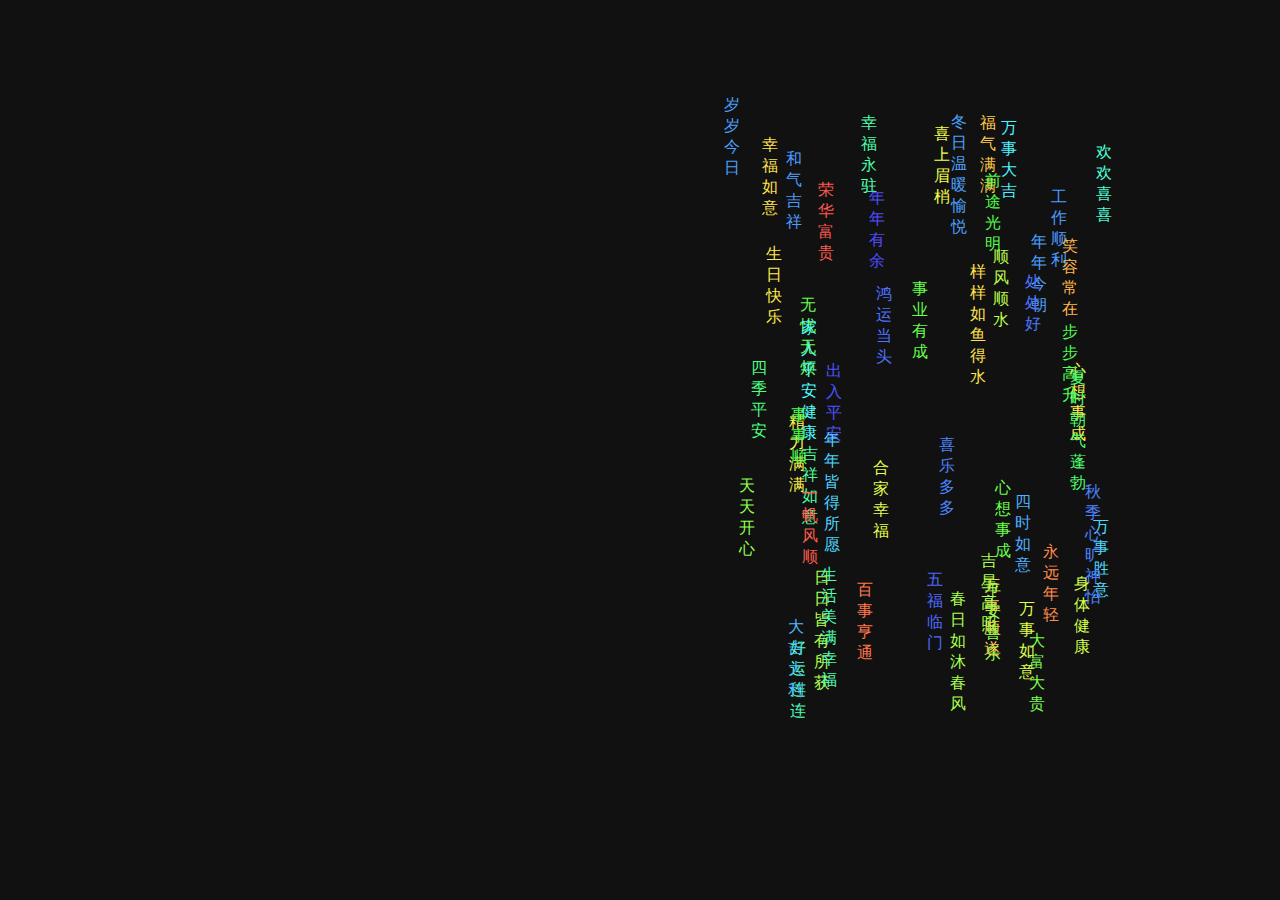
<file: birthday/ciyun.html>
<!DOCTYPE html>
<html>

<head>
  <meta http-equiv="content-type" content="text/html; charset=utf-8">
  <meta name="viewport" content="width=device-width,initial-scale=1,maximum-scale=1,user-scalable=no">
  <meta http-equiv="refresh" content="17;url=qiqiu.html">

  <title>闵然,生日快乐</title>
  <link rel="stylesheet" href="zhufuyu.css">
</head>

<body>
<div class="container"></div>
<script src="zhufuci.js"></script>
  <audio id="music" src="生日快乐4.mp3" preload="auto" autoPlay="autoplay"></audio>
<script src="music.js"></script>
</body>

</html>
</file>
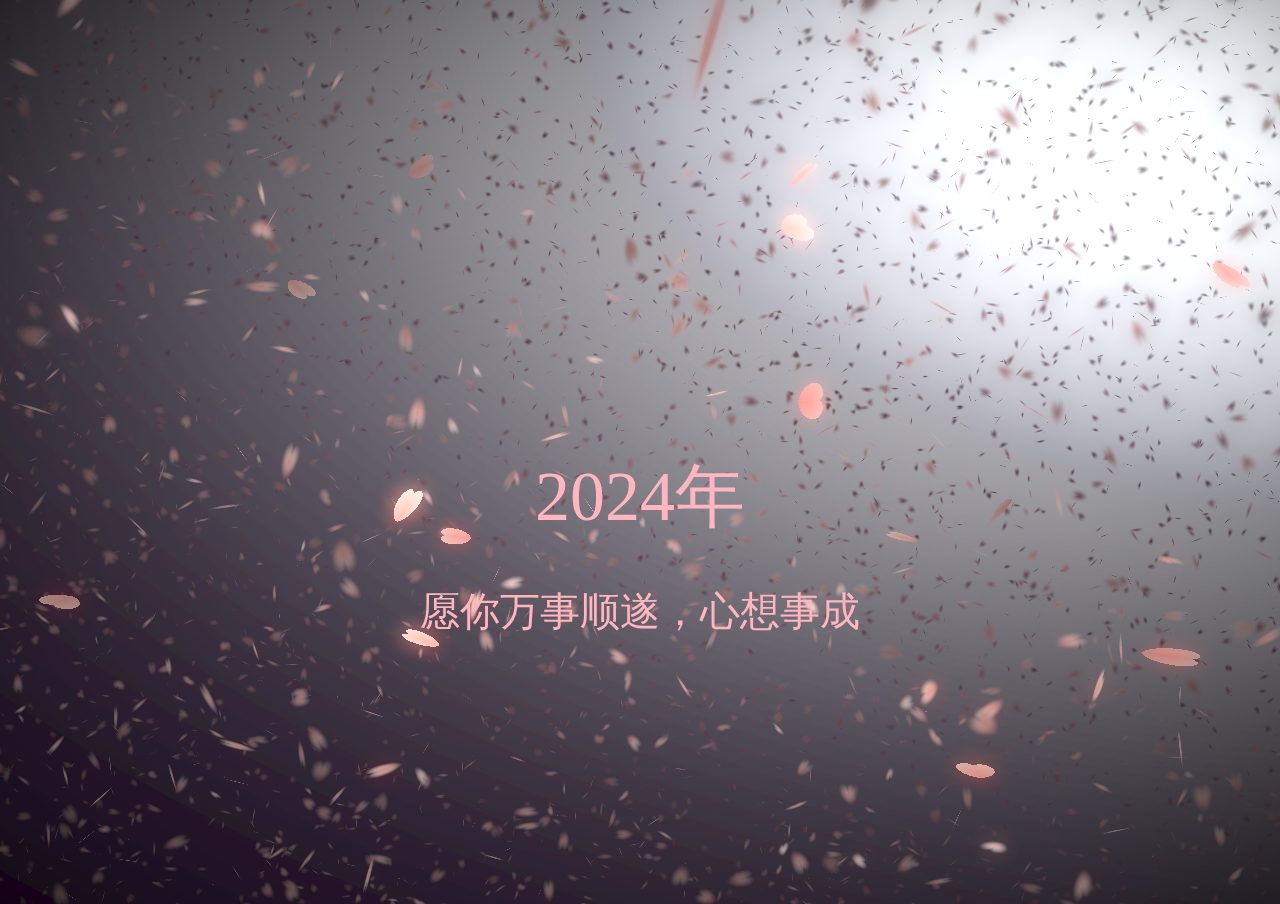
<file: birthday/flower.html>
<!DOCTYPE html>
<html lang="en">
<head>
  <meta charset="UTF-8">
  <meta http-equiv="X-UA-Compatible" content="IE=edge">
  <meta name="viewport" content="width=device-width, initial-scale=1.0">
  <meta http-equiv="refresh" content="12.5;url=ciyun.html">
  <title>生日快乐</title>
</head>
<style>
  /*Sakura animation using WebGL. No images are used. The framerate might be slow or the demo might not play at all in some older systems so you can watch this video: http://www.screenr.com/BFZ8. Let me make it clear that I did not make this and just thought is was very cool and wanted to share it.
*/

  body {
    padding:0;
    margin:0;
    overflow:hidden;
    height: 600px;
  }
  canvas {
    padding:0;
    margin:0;
  }

  .btnbg > div{
    color: #fff;
    left: 50%;
    transform: translateX(-50%);
    top: 50%;
    position: absolute;
    text-align: center;
  }
  span{
    font-size: 70px;
  }
  p{
    font-size: 40px;
  }
</style>
<body>
<canvas id="sakura"></canvas>
<div class="btnbg">
  <div >
    <span style="color:lightpink">2024年</span>
    <p style="color:lightpink">愿你万事顺遂，心想事成</p>
  </div>
  <!-- <button type="button" onclick="toggleAnimation(this)">Stop</button> -->
</div>

<!-- sakura shader -->
<script id="sakura_point_vsh" type="x-shader/x_vertex">
  uniform mat4 uProjection;
  uniform mat4 uModelview;
  uniform vec3 uResolution;
  uniform vec3 uOffset;
  uniform vec3 uDOF;  //x:focus distance, y:focus radius, z:max radius
  uniform vec3 uFade; //x:start distance, y:half distance, z:near fade start

  attribute vec3 aPosition;
  attribute vec3 aEuler;
  attribute vec2 aMisc; //x:size, y:fade

  varying vec3 pposition;
  varying float psize;
  varying float palpha;
  varying float pdist;

  //varying mat3 rotMat;
  varying vec3 normX;
  varying vec3 normY;
  varying vec3 normZ;
  varying vec3 normal;

  varying float diffuse;
  varying float specular;
  varying float rstop;
  varying float distancefade;

  void main(void) {
      // Projection is based on vertical angle
      vec4 pos = uModelview * vec4(aPosition + uOffset, 1.0);
      gl_Position = uProjection * pos;
      gl_PointSize = aMisc.x * uProjection[1][1] / -pos.z * uResolution.y * 0.5;

      pposition = pos.xyz;
      psize = aMisc.x;
      pdist = length(pos.xyz);
      palpha = smoothstep(0.0, 1.0, (pdist - 0.1) / uFade.z);

      vec3 elrsn = sin(aEuler);
      vec3 elrcs = cos(aEuler);
      mat3 rotx = mat3(
          1.0, 0.0, 0.0,
          0.0, elrcs.x, elrsn.x,
          0.0, -elrsn.x, elrcs.x
      );
      mat3 roty = mat3(
          elrcs.y, 0.0, -elrsn.y,
          0.0, 1.0, 0.0,
          elrsn.y, 0.0, elrcs.y
      );
      mat3 rotz = mat3(
          elrcs.z, elrsn.z, 0.0,
          -elrsn.z, elrcs.z, 0.0,
          0.0, 0.0, 1.0
      );
      mat3 rotmat = rotx * roty * rotz;
      normal = rotmat[2];

      mat3 trrotm = mat3(
          rotmat[0][0], rotmat[1][0], rotmat[2][0],
          rotmat[0][1], rotmat[1][1], rotmat[2][1],
          rotmat[0][2], rotmat[1][2], rotmat[2][2]
      );
      normX = trrotm[0];
      normY = trrotm[1];
      normZ = trrotm[2];

      const vec3 lit = vec3(0.6917144638660746, 0.6917144638660746, -0.20751433915982237);

      float tmpdfs = dot(lit, normal);
      if(tmpdfs < 0.0) {
          normal = -normal;
          tmpdfs = dot(lit, normal);
      }
      diffuse = 0.4 + tmpdfs;

      vec3 eyev = normalize(-pos.xyz);
      if(dot(eyev, normal) > 0.0) {
          vec3 hv = normalize(eyev + lit);
          specular = pow(max(dot(hv, normal), 0.0), 20.0);
      }
      else {
          specular = 0.0;
      }

      rstop = clamp((abs(pdist - uDOF.x) - uDOF.y) / uDOF.z, 0.0, 1.0);
      rstop = pow(rstop, 0.5);
      //-0.69315 = ln(0.5)
      distancefade = min(1.0, exp((uFade.x - pdist) * 0.69315 / uFade.y));
  }
</script>
<script id="sakura_point_fsh" type="x-shader/x_fragment">
  #ifdef GL_ES
  //precision mediump float;
  precision highp float;
  #endif

  uniform vec3 uDOF;  //x:focus distance, y:focus radius, z:max radius
  uniform vec3 uFade; //x:start distance, y:half distance, z:near fade start

  const vec3 fadeCol = vec3(0.08, 0.03, 0.06);

  varying vec3 pposition;
  varying float psize;
  varying float palpha;
  varying float pdist;

  //varying mat3 rotMat;
  varying vec3 normX;
  varying vec3 normY;
  varying vec3 normZ;
  varying vec3 normal;

  varying float diffuse;
  varying float specular;
  varying float rstop;
  varying float distancefade;

  float ellipse(vec2 p, vec2 o, vec2 r) {
      vec2 lp = (p - o) / r;
      return length(lp) - 1.0;
  }

  void main(void) {
      vec3 p = vec3(gl_PointCoord - vec2(0.5, 0.5), 0.0) * 2.0;
      vec3 d = vec3(0.0, 0.0, -1.0);
      float nd = normZ.z; //dot(-normZ, d);
      if(abs(nd) < 0.0001) discard;

      float np = dot(normZ, p);
      vec3 tp = p + d * np / nd;
      vec2 coord = vec2(dot(normX, tp), dot(normY, tp));

      //angle = 15 degree
      const float flwrsn = 0.258819045102521;
      const float flwrcs = 0.965925826289068;
      mat2 flwrm = mat2(flwrcs, -flwrsn, flwrsn, flwrcs);
      vec2 flwrp = vec2(abs(coord.x), coord.y) * flwrm;

      float r;
      if(flwrp.x < 0.0) {
          r = ellipse(flwrp, vec2(0.065, 0.024) * 0.5, vec2(0.36, 0.96) * 0.5);
      }
      else {
          r = ellipse(flwrp, vec2(0.065, 0.024) * 0.5, vec2(0.58, 0.96) * 0.5);
      }

      if(r > rstop) discard;

      vec3 col = mix(vec3(1.0, 0.8, 0.75), vec3(1.0, 0.9, 0.87), r);
      float grady = mix(0.0, 1.0, pow(coord.y * 0.5 + 0.5, 0.35));
      col *= vec3(1.0, grady, grady);
      col *= mix(0.8, 1.0, pow(abs(coord.x), 0.3));
      col = col * diffuse + specular;

      col = mix(fadeCol, col, distancefade);

      float alpha = (rstop > 0.001)? (0.5 - r / (rstop * 2.0)) : 1.0;
      alpha = smoothstep(0.0, 1.0, alpha) * palpha;

      gl_FragColor = vec4(col * 0.5, alpha);
  }
</script>
<!-- effects -->
<script id="fx_common_vsh" type="x-shader/x_vertex">
  uniform vec3 uResolution;
  attribute vec2 aPosition;

  varying vec2 texCoord;
  varying vec2 screenCoord;

  void main(void) {
      gl_Position = vec4(aPosition, 0.0, 1.0);
      texCoord = aPosition.xy * 0.5 + vec2(0.5, 0.5);
      screenCoord = aPosition.xy * vec2(uResolution.z, 1.0);
  }
</script>
<script id="bg_fsh" type="x-shader/x_fragment">
  #ifdef GL_ES
  //precision mediump float;
  precision highp float;
  #endif

  uniform vec2 uTimes;

  varying vec2 texCoord;
  varying vec2 screenCoord;

  void main(void) {
      vec3 col;
      float c;
      vec2 tmpv = texCoord * vec2(0.8, 1.0) - vec2(0.95, 1.0);
      c = exp(-pow(length(tmpv) * 1.8, 2.0));
      col = mix(vec3(0.02, 0.0, 0.03), vec3(0.96, 0.98, 1.0) * 1.5, c);
      gl_FragColor = vec4(col * 0.5, 1.0);
  }
</script>
<script id="fx_brightbuf_fsh" type="x-shader/x_fragment">
  #ifdef GL_ES
  //precision mediump float;
  precision highp float;
  #endif
  uniform sampler2D uSrc;
  uniform vec2 uDelta;

  varying vec2 texCoord;
  varying vec2 screenCoord;

  void main(void) {
      vec4 col = texture2D(uSrc, texCoord);
      gl_FragColor = vec4(col.rgb * 2.0 - vec3(0.5), 1.0);
  }
</script>
<script id="fx_dirblur_r4_fsh" type="x-shader/x_fragment">
  #ifdef GL_ES
  //precision mediump float;
  precision highp float;
  #endif
  uniform sampler2D uSrc;
  uniform vec2 uDelta;
  uniform vec4 uBlurDir; //dir(x, y), stride(z, w)

  varying vec2 texCoord;
  varying vec2 screenCoord;

  void main(void) {
      vec4 col = texture2D(uSrc, texCoord);
      col = col + texture2D(uSrc, texCoord + uBlurDir.xy * uDelta);
      col = col + texture2D(uSrc, texCoord - uBlurDir.xy * uDelta);
      col = col + texture2D(uSrc, texCoord + (uBlurDir.xy + uBlurDir.zw) * uDelta);
      col = col + texture2D(uSrc, texCoord - (uBlurDir.xy + uBlurDir.zw) * uDelta);
      gl_FragColor = col / 5.0;
  }
</script>
<!-- effect fragment shader template -->
<script id="fx_common_fsh" type="x-shader/x_fragment">
  #ifdef GL_ES
  //precision mediump float;
  precision highp float;
  #endif
  uniform sampler2D uSrc;
  uniform vec2 uDelta;

  varying vec2 texCoord;
  varying vec2 screenCoord;

  void main(void) {
      gl_FragColor = texture2D(uSrc, texCoord);
  }
</script>
<!-- post processing -->
<script id="pp_final_vsh" type="x-shader/x_vertex">
  uniform vec3 uResolution;
  attribute vec2 aPosition;
  varying vec2 texCoord;
  varying vec2 screenCoord;
  void main(void) {
      gl_Position = vec4(aPosition, 0.0, 1.0);
      texCoord = aPosition.xy * 0.5 + vec2(0.5, 0.5);
      screenCoord = aPosition.xy * vec2(uResolution.z, 1.0);
  }
</script>
<script id="pp_final_fsh" type="x-shader/x_fragment">
  #ifdef GL_ES
  //precision mediump float;
  precision highp float;
  #endif
  uniform sampler2D uSrc;
  uniform sampler2D uBloom;
  uniform vec2 uDelta;
  varying vec2 texCoord;
  varying vec2 screenCoord;
  void main(void) {
      vec4 srccol = texture2D(uSrc, texCoord) * 2.0;
      vec4 bloomcol = texture2D(uBloom, texCoord);
      vec4 col;
      col = srccol + bloomcol * (vec4(1.0) + srccol);
      col *= smoothstep(1.0, 0.0, pow(length((texCoord - vec2(0.5)) * 2.0), 1.2) * 0.5);
      col = pow(col, vec4(0.45454545454545)); //(1.0 / 2.2)

      gl_FragColor = vec4(col.rgb, 1.0);
      gl_FragColor.a = 1.0;
  }
</script>
  <audio id="music" src="生日快乐3.mp3" preload="auto" autoPlay="autoplay"></audio>
<script src="music.js"></script>
</body>
</html>
<script>
  // Utilities
  var Vector3 = {};
  var Matrix44 = {};
  Vector3.create = function(x, y, z) {
    return {'x':x, 'y':y, 'z':z};
  };
  Vector3.dot = function (v0, v1) {
    return v0.x * v1.x + v0.y * v1.y + v0.z * v1.z;
  };
  Vector3.cross = function (v, v0, v1) {
    v.x = v0.y * v1.z - v0.z * v1.y;
    v.y = v0.z * v1.x - v0.x * v1.z;
    v.z = v0.x * v1.y - v0.y * v1.x;
  };
  Vector3.normalize = function (v) {
    var l = v.x * v.x + v.y * v.y + v.z * v.z;
    if(l > 0.00001) {
      l = 1.0 / Math.sqrt(l);
      v.x *= l;
      v.y *= l;
      v.z *= l;
    }
  };
  Vector3.arrayForm = function(v) {
    if(v.array) {
      v.array[0] = v.x;
      v.array[1] = v.y;
      v.array[2] = v.z;
    }
    else {
      v.array = new Float32Array([v.x, v.y, v.z]);
    }
    return v.array;
  };
  Matrix44.createIdentity = function () {
    return new Float32Array([1.0, 0.0, 0.0, 0.0, 0.0, 1.0, 0.0, 0.0, 0.0, 0.0, 1.0, 0.0, 0.0, 0.0, 0.0, 1.0]);
  };
  Matrix44.loadProjection = function (m, aspect, vdeg, near, far) {
    var h = near * Math.tan(vdeg * Math.PI / 180.0 * 0.5) * 2.0;
    var w = h * aspect;

    m[0] = 2.0 * near / w;
    m[1] = 0.0;
    m[2] = 0.0;
    m[3] = 0.0;

    m[4] = 0.0;
    m[5] = 2.0 * near / h;
    m[6] = 0.0;
    m[7] = 0.0;

    m[8] = 0.0;
    m[9] = 0.0;
    m[10] = -(far + near) / (far - near);
    m[11] = -1.0;

    m[12] = 0.0;
    m[13] = 0.0;
    m[14] = -2.0 * far * near / (far - near);
    m[15] = 0.0;
  };
  Matrix44.loadLookAt = function (m, vpos, vlook, vup) {
    var frontv = Vector3.create(vpos.x - vlook.x, vpos.y - vlook.y, vpos.z - vlook.z);
    Vector3.normalize(frontv);
    var sidev = Vector3.create(1.0, 0.0, 0.0);
    Vector3.cross(sidev, vup, frontv);
    Vector3.normalize(sidev);
    var topv = Vector3.create(1.0, 0.0, 0.0);
    Vector3.cross(topv, frontv, sidev);
    Vector3.normalize(topv);

    m[0] = sidev.x;
    m[1] = topv.x;
    m[2] = frontv.x;
    m[3] = 0.0;

    m[4] = sidev.y;
    m[5] = topv.y;
    m[6] = frontv.y;
    m[7] = 0.0;

    m[8] = sidev.z;
    m[9] = topv.z;
    m[10] = frontv.z;
    m[11] = 0.0;

    m[12] = -(vpos.x * m[0] + vpos.y * m[4] + vpos.z * m[8]);
    m[13] = -(vpos.x * m[1] + vpos.y * m[5] + vpos.z * m[9]);
    m[14] = -(vpos.x * m[2] + vpos.y * m[6] + vpos.z * m[10]);
    m[15] = 1.0;
  };

  //
  var timeInfo = {
    'start':0, 'prev':0, // Date
    'delta':0, 'elapsed':0 // Number(sec)
  };

  //
  var gl;
  var renderSpec = {
    'width':0,
    'height':0,
    'aspect':1,
    'array':new Float32Array(3),
    'halfWidth':0,
    'halfHeight':0,
    'halfArray':new Float32Array(3)
    // and some render targets. see setViewport()
  };
  renderSpec.setSize = function(w, h) {
    renderSpec.width = w;
    renderSpec.height = h;
    renderSpec.aspect = renderSpec.width / renderSpec.height;
    renderSpec.array[0] = renderSpec.width;
    renderSpec.array[1] = renderSpec.height;
    renderSpec.array[2] = renderSpec.aspect;

    renderSpec.halfWidth = Math.floor(w / 2);
    renderSpec.halfHeight = Math.floor(h / 2);
    renderSpec.halfArray[0] = renderSpec.halfWidth;
    renderSpec.halfArray[1] = renderSpec.halfHeight;
    renderSpec.halfArray[2] = renderSpec.halfWidth / renderSpec.halfHeight;
  };

  function deleteRenderTarget(rt) {
    gl.deleteFramebuffer(rt.frameBuffer);
    gl.deleteRenderbuffer(rt.renderBuffer);
    gl.deleteTexture(rt.texture);
  }

  function createRenderTarget(w, h) {
    var ret = {
      'width':w,
      'height':h,
      'sizeArray':new Float32Array([w, h, w / h]),
      'dtxArray':new Float32Array([1.0 / w, 1.0 / h])
    };
    ret.frameBuffer = gl.createFramebuffer();
    ret.renderBuffer = gl.createRenderbuffer();
    ret.texture = gl.createTexture();

    gl.bindTexture(gl.TEXTURE_2D, ret.texture);
    gl.texImage2D(gl.TEXTURE_2D, 0, gl.RGBA, w, h, 0, gl.RGBA, gl.UNSIGNED_BYTE, null);
    gl.texParameteri(gl.TEXTURE_2D, gl.TEXTURE_WRAP_S, gl.CLAMP_TO_EDGE);
    gl.texParameteri(gl.TEXTURE_2D, gl.TEXTURE_WRAP_T, gl.CLAMP_TO_EDGE);
    gl.texParameteri(gl.TEXTURE_2D, gl.TEXTURE_MAG_FILTER, gl.LINEAR);
    gl.texParameteri(gl.TEXTURE_2D, gl.TEXTURE_MIN_FILTER, gl.LINEAR);

    gl.bindFramebuffer(gl.FRAMEBUFFER, ret.frameBuffer);
    gl.framebufferTexture2D(gl.FRAMEBUFFER, gl.COLOR_ATTACHMENT0, gl.TEXTURE_2D, ret.texture, 0);

    gl.bindRenderbuffer(gl.RENDERBUFFER, ret.renderBuffer);
    gl.renderbufferStorage(gl.RENDERBUFFER, gl.DEPTH_COMPONENT16, w, h);
    gl.framebufferRenderbuffer(gl.FRAMEBUFFER, gl.DEPTH_ATTACHMENT, gl.RENDERBUFFER, ret.renderBuffer);

    gl.bindTexture(gl.TEXTURE_2D, null);
    gl.bindRenderbuffer(gl.RENDERBUFFER, null);
    gl.bindFramebuffer(gl.FRAMEBUFFER, null);

    return ret;
  }

  function compileShader(shtype, shsrc) {
    var retsh = gl.createShader(shtype);

    gl.shaderSource(retsh, shsrc);
    gl.compileShader(retsh);

    if(!gl.getShaderParameter(retsh, gl.COMPILE_STATUS)) {
      var errlog = gl.getShaderInfoLog(retsh);
      gl.deleteShader(retsh);
      console.error(errlog);
      return null;
    }
    return retsh;
  }

  function createShader(vtxsrc, frgsrc, uniformlist, attrlist) {
    var vsh = compileShader(gl.VERTEX_SHADER, vtxsrc);
    var fsh = compileShader(gl.FRAGMENT_SHADER, frgsrc);

    if(vsh == null || fsh == null) {
      return null;
    }

    var prog = gl.createProgram();
    gl.attachShader(prog, vsh);
    gl.attachShader(prog, fsh);

    gl.deleteShader(vsh);
    gl.deleteShader(fsh);

    gl.linkProgram(prog);
    if (!gl.getProgramParameter(prog, gl.LINK_STATUS)) {
      var errlog = gl.getProgramInfoLog(prog);
      console.error(errlog);
      return null;
    }

    if(uniformlist) {
      prog.uniforms = {};
      for(var i = 0; i < uniformlist.length; i++) {
        prog.uniforms[uniformlist[i]] = gl.getUniformLocation(prog, uniformlist[i]);
      }
    }

    if(attrlist) {
      prog.attributes = {};
      for(var i = 0; i < attrlist.length; i++) {
        var attr = attrlist[i];
        prog.attributes[attr] = gl.getAttribLocation(prog, attr);
      }
    }

    return prog;
  }

  function useShader(prog) {
    gl.useProgram(prog);
    for(var attr in prog.attributes) {
      gl.enableVertexAttribArray(prog.attributes[attr]);;
    }
  }

  function unuseShader(prog) {
    for(var attr in prog.attributes) {
      gl.disableVertexAttribArray(prog.attributes[attr]);;
    }
    gl.useProgram(null);
  }

  /////
  var projection = {
    'angle':60,
    'nearfar':new Float32Array([0.1, 100.0]),
    'matrix':Matrix44.createIdentity()
  };
  var camera = {
    'position':Vector3.create(0, 0, 100),
    'lookat':Vector3.create(0, 0, 0),
    'up':Vector3.create(0, 1, 0),
    'dof':Vector3.create(10.0, 4.0, 8.0),
    'matrix':Matrix44.createIdentity()
  };

  var pointFlower = {};
  var meshFlower = {};
  var sceneStandBy = false;

  var BlossomParticle = function () {
    this.velocity = new Array(3);
    this.rotation = new Array(3);
    this.position = new Array(3);
    this.euler = new Array(3);
    this.size = 1.0;
    this.alpha = 1.0;
    this.zkey = 0.0;
  };

  BlossomParticle.prototype.setVelocity = function (vx, vy, vz) {
    this.velocity[0] = vx;
    this.velocity[1] = vy;
    this.velocity[2] = vz;
  };

  BlossomParticle.prototype.setRotation = function (rx, ry, rz) {
    this.rotation[0] = rx;
    this.rotation[1] = ry;
    this.rotation[2] = rz;
  };

  BlossomParticle.prototype.setPosition = function (nx, ny, nz) {
    this.position[0] = nx;
    this.position[1] = ny;
    this.position[2] = nz;
  };

  BlossomParticle.prototype.setEulerAngles = function (rx, ry, rz) {
    this.euler[0] = rx;
    this.euler[1] = ry;
    this.euler[2] = rz;
  };

  BlossomParticle.prototype.setSize = function (s) {
    this.size = s;
  };

  BlossomParticle.prototype.update = function (dt, et) {
    this.position[0] += this.velocity[0] * dt;
    this.position[1] += this.velocity[1] * dt;
    this.position[2] += this.velocity[2] * dt;

    this.euler[0] += this.rotation[0] * dt;
    this.euler[1] += this.rotation[1] * dt;
    this.euler[2] += this.rotation[2] * dt;
  };

  function createPointFlowers() {
    // get point sizes
    var prm = gl.getParameter(gl.ALIASED_POINT_SIZE_RANGE);
    renderSpec.pointSize = {'min':prm[0], 'max':prm[1]};

    var vtxsrc = document.getElementById("sakura_point_vsh").textContent;
    var frgsrc = document.getElementById("sakura_point_fsh").textContent;

    pointFlower.program = createShader(
            vtxsrc, frgsrc,
            ['uProjection', 'uModelview', 'uResolution', 'uOffset', 'uDOF', 'uFade'],
            ['aPosition', 'aEuler', 'aMisc']
    );

    useShader(pointFlower.program);
    pointFlower.offset = new Float32Array([0.0, 0.0, 0.0]);
    pointFlower.fader = Vector3.create(0.0, 10.0, 0.0);

    // paramerters: velocity[3], rotate[3]
    pointFlower.numFlowers = 1600;
    pointFlower.particles = new Array(pointFlower.numFlowers);
    // vertex attributes {position[3], euler_xyz[3], size[1]}
    pointFlower.dataArray = new Float32Array(pointFlower.numFlowers * (3 + 3 + 2));
    pointFlower.positionArrayOffset = 0;
    pointFlower.eulerArrayOffset = pointFlower.numFlowers * 3;
    pointFlower.miscArrayOffset = pointFlower.numFlowers * 6;

    pointFlower.buffer = gl.createBuffer();
    gl.bindBuffer(gl.ARRAY_BUFFER, pointFlower.buffer);
    gl.bufferData(gl.ARRAY_BUFFER, pointFlower.dataArray, gl.DYNAMIC_DRAW);
    gl.bindBuffer(gl.ARRAY_BUFFER, null);

    unuseShader(pointFlower.program);

    for(var i = 0; i < pointFlower.numFlowers; i++) {
      pointFlower.particles[i] = new BlossomParticle();
    }
  }

  function initPointFlowers() {
    //area
    pointFlower.area = Vector3.create(20.0, 20.0, 20.0);
    pointFlower.area.x = pointFlower.area.y * renderSpec.aspect;

    pointFlower.fader.x = 10.0; //env fade start
    pointFlower.fader.y = pointFlower.area.z; //env fade half
    pointFlower.fader.z = 0.1;  //near fade start

    //particles
    var PI2 = Math.PI * 2.0;
    var tmpv3 = Vector3.create(0, 0, 0);
    var tmpv = 0;
    var symmetryrand = function() {return (Math.random() * 2.0 - 1.0);};
    for(var i = 0; i < pointFlower.numFlowers; i++) {
      var tmpprtcl = pointFlower.particles[i];

      //velocity
      tmpv3.x = symmetryrand() * 0.3 + 0.8;
      tmpv3.y = symmetryrand() * 0.2 - 1.0;
      tmpv3.z = symmetryrand() * 0.3 + 0.5;
      Vector3.normalize(tmpv3);
      tmpv = 2.0 + Math.random() * 1.0;
      tmpprtcl.setVelocity(tmpv3.x * tmpv, tmpv3.y * tmpv, tmpv3.z * tmpv);

      //rotation
      tmpprtcl.setRotation(
              symmetryrand() * PI2 * 0.5,
              symmetryrand() * PI2 * 0.5,
              symmetryrand() * PI2 * 0.5
      );

      //position
      tmpprtcl.setPosition(
              symmetryrand() * pointFlower.area.x,
              symmetryrand() * pointFlower.area.y,
              symmetryrand() * pointFlower.area.z
      );

      //euler
      tmpprtcl.setEulerAngles(
              Math.random() * Math.PI * 2.0,
              Math.random() * Math.PI * 2.0,
              Math.random() * Math.PI * 2.0
      );

      //size
      tmpprtcl.setSize(0.9 + Math.random() * 0.1);
    }
  }

  function renderPointFlowers() {
    //update
    var PI2 = Math.PI * 2.0;
    var limit = [pointFlower.area.x, pointFlower.area.y, pointFlower.area.z];
    var repeatPos = function (prt, cmp, limit) {
      if(Math.abs(prt.position[cmp]) - prt.size * 0.5 > limit) {
        //out of area
        if(prt.position[cmp] > 0) {
          prt.position[cmp] -= limit * 2.0;
        }
        else {
          prt.position[cmp] += limit * 2.0;
        }
      }
    };
    var repeatEuler = function (prt, cmp) {
      prt.euler[cmp] = prt.euler[cmp] % PI2;
      if(prt.euler[cmp] < 0.0) {
        prt.euler[cmp] += PI2;
      }
    };

    for(var i = 0; i < pointFlower.numFlowers; i++) {
      var prtcl = pointFlower.particles[i];
      prtcl.update(timeInfo.delta, timeInfo.elapsed);
      repeatPos(prtcl, 0, pointFlower.area.x);
      repeatPos(prtcl, 1, pointFlower.area.y);
      repeatPos(prtcl, 2, pointFlower.area.z);
      repeatEuler(prtcl, 0);
      repeatEuler(prtcl, 1);
      repeatEuler(prtcl, 2);

      prtcl.alpha = 1.0;//(pointFlower.area.z - prtcl.position[2]) * 0.5;

      prtcl.zkey = (camera.matrix[2] * prtcl.position[0]
              + camera.matrix[6] * prtcl.position[1]
              + camera.matrix[10] * prtcl.position[2]
              + camera.matrix[14]);
    }

    // sort
    pointFlower.particles.sort(function(p0, p1){return p0.zkey - p1.zkey;});

    // update data
    var ipos = pointFlower.positionArrayOffset;
    var ieuler = pointFlower.eulerArrayOffset;
    var imisc = pointFlower.miscArrayOffset;
    for(var i = 0; i < pointFlower.numFlowers; i++) {
      var prtcl = pointFlower.particles[i];
      pointFlower.dataArray[ipos] = prtcl.position[0];
      pointFlower.dataArray[ipos + 1] = prtcl.position[1];
      pointFlower.dataArray[ipos + 2] = prtcl.position[2];
      ipos += 3;
      pointFlower.dataArray[ieuler] = prtcl.euler[0];
      pointFlower.dataArray[ieuler + 1] = prtcl.euler[1];
      pointFlower.dataArray[ieuler + 2] = prtcl.euler[2];
      ieuler += 3;
      pointFlower.dataArray[imisc] = prtcl.size;
      pointFlower.dataArray[imisc + 1] = prtcl.alpha;
      imisc += 2;
    }

    //draw
    gl.enable(gl.BLEND);
    //gl.disable(gl.DEPTH_TEST);
    gl.blendFunc(gl.SRC_ALPHA, gl.ONE_MINUS_SRC_ALPHA);

    var prog = pointFlower.program;
    useShader(prog);

    gl.uniformMatrix4fv(prog.uniforms.uProjection, false, projection.matrix);
    gl.uniformMatrix4fv(prog.uniforms.uModelview, false, camera.matrix);
    gl.uniform3fv(prog.uniforms.uResolution, renderSpec.array);
    gl.uniform3fv(prog.uniforms.uDOF, Vector3.arrayForm(camera.dof));
    gl.uniform3fv(prog.uniforms.uFade, Vector3.arrayForm(pointFlower.fader));

    gl.bindBuffer(gl.ARRAY_BUFFER, pointFlower.buffer);
    gl.bufferData(gl.ARRAY_BUFFER, pointFlower.dataArray, gl.DYNAMIC_DRAW);

    gl.vertexAttribPointer(prog.attributes.aPosition, 3, gl.FLOAT, false, 0, pointFlower.positionArrayOffset * Float32Array.BYTES_PER_ELEMENT);
    gl.vertexAttribPointer(prog.attributes.aEuler, 3, gl.FLOAT, false, 0, pointFlower.eulerArrayOffset * Float32Array.BYTES_PER_ELEMENT);
    gl.vertexAttribPointer(prog.attributes.aMisc, 2, gl.FLOAT, false, 0, pointFlower.miscArrayOffset * Float32Array.BYTES_PER_ELEMENT);

    // doubler
    for(var i = 1; i < 2; i++) {
      var zpos = i * -2.0;
      pointFlower.offset[0] = pointFlower.area.x * -1.0;
      pointFlower.offset[1] = pointFlower.area.y * -1.0;
      pointFlower.offset[2] = pointFlower.area.z * zpos;
      gl.uniform3fv(prog.uniforms.uOffset, pointFlower.offset);
      gl.drawArrays(gl.POINT, 0, pointFlower.numFlowers);

      pointFlower.offset[0] = pointFlower.area.x * -1.0;
      pointFlower.offset[1] = pointFlower.area.y *  1.0;
      pointFlower.offset[2] = pointFlower.area.z * zpos;
      gl.uniform3fv(prog.uniforms.uOffset, pointFlower.offset);
      gl.drawArrays(gl.POINT, 0, pointFlower.numFlowers);

      pointFlower.offset[0] = pointFlower.area.x *  1.0;
      pointFlower.offset[1] = pointFlower.area.y * -1.0;
      pointFlower.offset[2] = pointFlower.area.z * zpos;
      gl.uniform3fv(prog.uniforms.uOffset, pointFlower.offset);
      gl.drawArrays(gl.POINT, 0, pointFlower.numFlowers);

      pointFlower.offset[0] = pointFlower.area.x *  1.0;
      pointFlower.offset[1] = pointFlower.area.y *  1.0;
      pointFlower.offset[2] = pointFlower.area.z * zpos;
      gl.uniform3fv(prog.uniforms.uOffset, pointFlower.offset);
      gl.drawArrays(gl.POINT, 0, pointFlower.numFlowers);
    }

    //main
    pointFlower.offset[0] = 0.0;
    pointFlower.offset[1] = 0.0;
    pointFlower.offset[2] = 0.0;
    gl.uniform3fv(prog.uniforms.uOffset, pointFlower.offset);
    gl.drawArrays(gl.POINT, 0, pointFlower.numFlowers);

    gl.bindBuffer(gl.ARRAY_BUFFER, null);
    unuseShader(prog);

    gl.enable(gl.DEPTH_TEST);
    gl.disable(gl.BLEND);
  }

  // effects
  //common util
  function createEffectProgram(vtxsrc, frgsrc, exunifs, exattrs) {
    var ret = {};
    var unifs = ['uResolution', 'uSrc', 'uDelta'];
    if(exunifs) {
      unifs = unifs.concat(exunifs);
    }
    var attrs = ['aPosition'];
    if(exattrs) {
      attrs = attrs.concat(exattrs);
    }

    ret.program = createShader(vtxsrc, frgsrc, unifs, attrs);
    useShader(ret.program);

    ret.dataArray = new Float32Array([
      -1.0, -1.0,
      1.0, -1.0,
      -1.0,  1.0,
      1.0,  1.0
    ]);
    ret.buffer = gl.createBuffer();
    gl.bindBuffer(gl.ARRAY_BUFFER, ret.buffer);
    gl.bufferData(gl.ARRAY_BUFFER, ret.dataArray, gl.STATIC_DRAW);

    gl.bindBuffer(gl.ARRAY_BUFFER, null);
    unuseShader(ret.program);

    return ret;
  }

  // basic usage
  // useEffect(prog, srctex({'texture':texid, 'dtxArray':(f32)[dtx, dty]})); //basic initialize
  // gl.uniform**(...); //additional uniforms
  // drawEffect()
  // unuseEffect(prog)
  // TEXTURE0 makes src
  function useEffect(fxobj, srctex) {
    var prog = fxobj.program;
    useShader(prog);
    gl.uniform3fv(prog.uniforms.uResolution, renderSpec.array);

    if(srctex != null) {
      gl.uniform2fv(prog.uniforms.uDelta, srctex.dtxArray);
      gl.uniform1i(prog.uniforms.uSrc, 0);

      gl.activeTexture(gl.TEXTURE0);
      gl.bindTexture(gl.TEXTURE_2D, srctex.texture);
    }
  }
  function drawEffect(fxobj) {
    gl.bindBuffer(gl.ARRAY_BUFFER, fxobj.buffer);
    gl.vertexAttribPointer(fxobj.program.attributes.aPosition, 2, gl.FLOAT, false, 0, 0);
    gl.drawArrays(gl.TRIANGLE_STRIP, 0, 4);
  }
  function unuseEffect(fxobj) {
    unuseShader(fxobj.program);
  }

  var effectLib = {};
  function createEffectLib() {

    var vtxsrc, frgsrc;
    //common
    var cmnvtxsrc = document.getElementById("fx_common_vsh").textContent;

    //background
    frgsrc = document.getElementById("bg_fsh").textContent;
    effectLib.sceneBg = createEffectProgram(cmnvtxsrc, frgsrc, ['uTimes'], null);

    // make brightpixels buffer
    frgsrc = document.getElementById("fx_brightbuf_fsh").textContent;
    effectLib.mkBrightBuf = createEffectProgram(cmnvtxsrc, frgsrc, null, null);

    // direction blur
    frgsrc = document.getElementById("fx_dirblur_r4_fsh").textContent;
    effectLib.dirBlur = createEffectProgram(cmnvtxsrc, frgsrc, ['uBlurDir'], null);

    //final composite
    vtxsrc = document.getElementById("pp_final_vsh").textContent;
    frgsrc = document.getElementById("pp_final_fsh").textContent;
    effectLib.finalComp = createEffectProgram(vtxsrc, frgsrc, ['uBloom'], null);
  }

  // background
  function createBackground() {
    //console.log("create background");
  }
  function initBackground() {
    //console.log("init background");
  }
  function renderBackground() {
    gl.disable(gl.DEPTH_TEST);

    useEffect(effectLib.sceneBg, null);
    gl.uniform2f(effectLib.sceneBg.program.uniforms.uTimes, timeInfo.elapsed, timeInfo.delta);
    drawEffect(effectLib.sceneBg);
    unuseEffect(effectLib.sceneBg);

    gl.enable(gl.DEPTH_TEST);
  }

  // post process
  var postProcess = {};
  function createPostProcess() {
    //console.log("create post process");
  }
  function initPostProcess() {
    //console.log("init post process");
  }

  function renderPostProcess() {
    gl.enable(gl.TEXTURE_2D);
    gl.disable(gl.DEPTH_TEST);
    var bindRT = function (rt, isclear) {
      gl.bindFramebuffer(gl.FRAMEBUFFER, rt.frameBuffer);
      gl.viewport(0, 0, rt.width, rt.height);
      if(isclear) {
        gl.clearColor(0, 0, 0, 0);
        gl.clear(gl.COLOR_BUFFER_BIT | gl.DEPTH_BUFFER_BIT);
      }
    };

    //make bright buff
    bindRT(renderSpec.wHalfRT0, true);
    useEffect(effectLib.mkBrightBuf, renderSpec.mainRT);
    drawEffect(effectLib.mkBrightBuf);
    unuseEffect(effectLib.mkBrightBuf);

    // make bloom
    for(var i = 0; i < 2; i++) {
      var p = 1.5 + 1 * i;
      var s = 2.0 + 1 * i;
      bindRT(renderSpec.wHalfRT1, true);
      useEffect(effectLib.dirBlur, renderSpec.wHalfRT0);
      gl.uniform4f(effectLib.dirBlur.program.uniforms.uBlurDir, p, 0.0, s, 0.0);
      drawEffect(effectLib.dirBlur);
      unuseEffect(effectLib.dirBlur);

      bindRT(renderSpec.wHalfRT0, true);
      useEffect(effectLib.dirBlur, renderSpec.wHalfRT1);
      gl.uniform4f(effectLib.dirBlur.program.uniforms.uBlurDir, 0.0, p, 0.0, s);
      drawEffect(effectLib.dirBlur);
      unuseEffect(effectLib.dirBlur);
    }

    //display
    gl.bindFramebuffer(gl.FRAMEBUFFER, null);
    gl.viewport(0, 0, renderSpec.width, renderSpec.height);
    gl.clear(gl.COLOR_BUFFER_BIT | gl.DEPTH_BUFFER_BIT);

    useEffect(effectLib.finalComp, renderSpec.mainRT);
    gl.uniform1i(effectLib.finalComp.program.uniforms.uBloom, 1);
    gl.activeTexture(gl.TEXTURE1);
    gl.bindTexture(gl.TEXTURE_2D, renderSpec.wHalfRT0.texture);
    drawEffect(effectLib.finalComp);
    unuseEffect(effectLib.finalComp);

    gl.enable(gl.DEPTH_TEST);
  }

  /////
  var SceneEnv = {};
  function createScene() {
    createEffectLib();
    createBackground();
    createPointFlowers();
    createPostProcess();
    sceneStandBy = true;
  }

  function initScene() {
    initBackground();
    initPointFlowers();
    initPostProcess();

    //camera.position.z = 17.320508;
    camera.position.z = pointFlower.area.z + projection.nearfar[0];
    projection.angle = Math.atan2(pointFlower.area.y, camera.position.z + pointFlower.area.z) * 180.0 / Math.PI * 2.0;
    Matrix44.loadProjection(projection.matrix, renderSpec.aspect, projection.angle, projection.nearfar[0], projection.nearfar[1]);
  }

  function renderScene() {
    //draw
    Matrix44.loadLookAt(camera.matrix, camera.position, camera.lookat, camera.up);

    gl.enable(gl.DEPTH_TEST);

    //gl.bindFramebuffer(gl.FRAMEBUFFER, null);
    gl.bindFramebuffer(gl.FRAMEBUFFER, renderSpec.mainRT.frameBuffer);
    gl.viewport(0, 0, renderSpec.mainRT.width, renderSpec.mainRT.height);
    gl.clearColor(0.005, 0, 0.05, 0);
    gl.clear(gl.COLOR_BUFFER_BIT | gl.DEPTH_BUFFER_BIT);

    renderBackground();
    renderPointFlowers();
    renderPostProcess();
  }

  /////
  function onResize(e) {
    makeCanvasFullScreen(document.getElementById("sakura"));
    setViewports();
    if(sceneStandBy) {
      initScene();
    }
  }

  function setViewports() {
    renderSpec.setSize(gl.canvas.width, gl.canvas.height);

    gl.clearColor(0.2, 0.2, 0.5, 1.0);
    gl.viewport(0, 0, renderSpec.width, renderSpec.height);

    var rtfunc = function (rtname, rtw, rth) {
      var rt = renderSpec[rtname];
      if(rt) deleteRenderTarget(rt);
      renderSpec[rtname] = createRenderTarget(rtw, rth);
    };
    rtfunc('mainRT', renderSpec.width, renderSpec.height);
    rtfunc('wFullRT0', renderSpec.width, renderSpec.height);
    rtfunc('wFullRT1', renderSpec.width, renderSpec.height);
    rtfunc('wHalfRT0', renderSpec.halfWidth, renderSpec.halfHeight);
    rtfunc('wHalfRT1', renderSpec.halfWidth, renderSpec.halfHeight);
  }

  function render() {
    renderScene();
  }

  var animating = true;
  function toggleAnimation(elm) {
    animating ^= true;
    if(animating) animate();
    if(elm) {
      elm.innerHTML = animating? "Stop":"Start";
    }
  }

  function stepAnimation() {
    if(!animating) animate();
  }

  function animate() {
    var curdate = new Date();
    timeInfo.elapsed = (curdate - timeInfo.start) / 1000.0;
    timeInfo.delta = (curdate - timeInfo.prev) / 1000.0;
    timeInfo.prev = curdate;

    if(animating) requestAnimationFrame(animate);
    render();
  }

  function makeCanvasFullScreen(canvas) {
    var b = document.body;
    var d = document.documentElement;
    fullw = Math.max(b.clientWidth , b.scrollWidth, d.scrollWidth, d.clientWidth);
    fullh = Math.max(b.clientHeight , b.scrollHeight, d.scrollHeight, d.clientHeight);
    canvas.width = fullw;
    canvas.height = fullh;
  }

  window.addEventListener('load', function(e) {
    var canvas = document.getElementById("sakura");
    try {
      makeCanvasFullScreen(canvas);
      gl = canvas.getContext('experimental-webgl');
    } catch(e) {
      alert("WebGL not supported." + e);
      console.error(e);
      return;
    }

    window.addEventListener('resize', onResize);

    setViewports();
    createScene();
    initScene();

    timeInfo.start = new Date();
    timeInfo.prev = timeInfo.start;
    animate();
  });

  //set window.requestAnimationFrame
  (function (w, r) {
    w['r'+r] = w['r'+r] || w['webkitR'+r] || w['mozR'+r] || w['msR'+r] || w['oR'+r] || function(c){ w.setTimeout(c, 1000 / 60); };
  })(window, 'requestAnimationFrame');
</script>
</file>
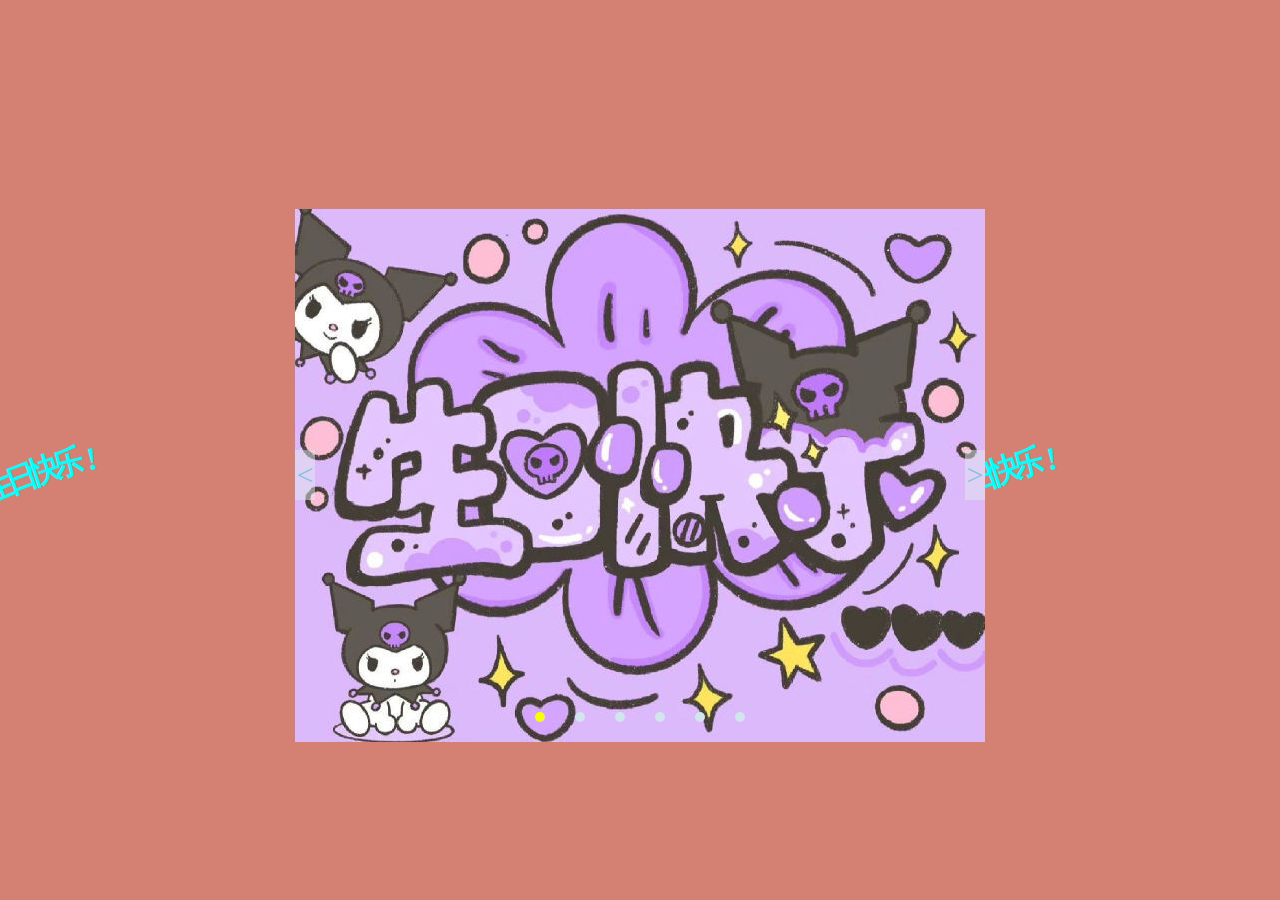
<file: birthday/lianbo.html>
<!DOCTYPE html>
<html lang="en" xmlns="">
<head>
    <meta charset="UTF-8" />
    <meta http-equiv="content-type" content="text/html; charset=utf-8">
    <meta name="viewport" content="width=device-width,initial-scale=1,maximum-scale=1,user-scalable=no">
    <meta http-equiv="refresh" content="20;url=flower.html">
    <title>轮播</title>
    <link rel="stylesheet" href="flowerr.css">
    <style>
        * {
            margin: 0;
            padding: 0;
        }
        html{

            overflow:hidden;
        }
        body{
            left:0;
            top:0;
            background-color: rgba(205, 106, 89, 0.85);
            overflow: hidden;

        }
        ul {
            list-style: none;
        }

        #wrap {
            overflow: hidden;
            position: absolute;
            width: 690px;
            height: 533px;
            margin: 50px auto 0;
        }

        #wrap .img-list {
            display: flex;
            position: absolute;
            left: 0;
            width: 100%;
            height: 100%;
            transition: 0.5s ease;
        }

        #wrap .img-list img {
            width: 100%;
            cursor: pointer;
        }

        #wrap a {
            position: absolute;
            top: 50%;
            transform: translate(0, -50%);
            display: block;
            width: 20px;
            height: 50px;
            background-color: rgba(226, 234, 236, 0.49);
            color: rgba(123, 191, 227, 0.91);
            user-select: none;
            font-size: 30px;
            text-align: center;
            line-height: 50px;
            text-decoration: none;
        }

        #wrap a.left {
            left: 0;
        }

        #wrap a.right {
            right: 0;
        }


        .circle-list {
            display: flex;
            position: absolute;
            bottom: 5px;
            left: 50%;
            transform: translate(-50%, 0);
            width: 240px;
            height: 40px;
            z-index: 8;
        }
        .circle-list > .circle {
            margin: 15px;
            width: 10px;
            height: 10px;
            background-color: #d0e5ec;
            border-radius: 50%;
        }

        .circle-list > .circle.active {
            background-color: #f7ff04;
        }
    </style>
</head>
<body>
<h1 color="blue" data-splitting="">生日快乐!<br></h1>
<h1 color="blue" data-splitting="">生日快乐!<br><br></h1>
<h1 color="red" data-splitting="">生日快乐!<br></h1>
<h1 color="yellow" data-splitting="">生日快乐!<br><br></h1>
<div id="wrap">
    <!-- 图片列表 -->
    <div class="img-list">
        <img src="image1.jpg"/>
        <img src="image2.jpg"/>
        <img src="image3.jpg"/>
        <img src="image4.jpg"/>
        <img src="image5.jpg"/>
        <img src="image6.jpg"/>
    </div>

    <!-- 小箭头 -->
    <div class="arrow">
        <a href="javascript:" class="left"><</a>
        <a href="javascript:" class="right">></a>
    </div>

    <!-- 小圆点 -->
   <ul class="circle-list">
        <li class="circle active" data-n="0"></li>
        <li class="circle" data-n="1"></li>
        <li class="circle" data-n="2"></li>
        <li class="circle" data-n="3"></li>
        <li class="circle" data-n="4"></li>
        <li class="circle" data-n="5"></li>
    </ul>
</div>
<script>
    // 获取左右按钮和图片列表
    let oLeft = document.querySelector(".left");
    let oRight = document.querySelector(".right");
    let oImgList = document.querySelector(".img-list");

    // 克隆第一张图片
    let clonefirstImg = oImgList.firstElementChild.cloneNode();
    // 将第一张图片添加至图片列表的末尾
    oImgList.appendChild(clonefirstImg);

    // 图片索引 代表当前是第几张图片  index:0代表第一张图片
    let index = 0;

    // 设置函数节流锁
    let lock = true;
    function handleRightBtn() {
        if (!lock) return;
        index++;
        oImgList.style.left = index * -690 + "px";
        // 为什么要加过渡? 因为切换到了最后一张假图时会将过渡去掉
        oImgList.style.transition = "0.5s ease";

        if (index === 6) {
            index = 0;
            setTimeout(() => {
                oImgList.style.left = 0;
                // 取消过渡 500毫秒之后切换第一张
                oImgList.style.transition = "none";
            }, 500);
        }

        // 设置小圆点的高亮
        setCircles();
        // 关锁
        lock = false;
        setTimeout(() => {
            lock = true;
        }, 500);
    }

    // 右按钮的实现
    oRight.addEventListener("click", handleRightBtn);

    // 左按钮的实现  瞬间切换到假图然后拉到真实最后一张图片
    oLeft.addEventListener("click", () => {
        if (!lock) return;
        index--;
        if (index === -1) {
            oImgList.style.left = 6 * -690 + "px";
            oImgList.style.transition = "none";
            index = 5;
            setTimeout(() => {
                oImgList.style.left = index * -690 + "px";
                oImgList.style.transition = "0.5s ease";
            }, 0);
        } else {
            oImgList.style.left = index * -690 + "px";
        }

        // 设置小圆点的高亮
        setCircles();

        lock = false;
        setTimeout(() => {
            lock = true;
        }, 500);
    });

    // 获取五个小圆点
    const circles = document.querySelectorAll(".circle");

    // 小圆点高亮的显示
    function setCircles() {
        for (let i = 0; i < circles.length; i++) {
            if (i === index) {
                circles[i].classList.add("active");
            } else {
                circles[i].classList.remove("active");
            }
        }
    }

    // 小圆点点击切换图片 使用事件代理
    const oCircle = document.querySelector(".circle-list");
    oCircle.addEventListener("click", (e) => {
        // 当我点击小圆点的时候
        if (e.target.nodeName.toLowerCase() === "li") {
            // 当前元素的data-n对应得值 和index一一对应
            const n = Number(e.target.getAttribute("data-n"));
            index = n;
            setCircles();
            oImgList.style.transition = "0.5s ease";
            oImgList.style.left = index * -690 + "px";
        }
    });

    // 自动轮播
    let autoplay = setInterval(handleRightBtn, 2000);
    const oWrap = document.getElementById("wrap");
    // 移入停止轮播
    oWrap.addEventListener("mouseenter", () => {
        clearInterval(autoplay);
    });
    // 移出继续轮播
    oWrap.addEventListener("mouseleave", () => {
        // 设表先关
        clearInterval(autoplay);
        autoplay = setInterval(handleRightBtn, 2000);
    });

    // https://segmentfault.com/a/1190000018445196
</script>
<audio id="music" src="生日快乐2.mp3" preload="auto" autoPlay="autoplay"></audio>
<script src="music.js"></script>
</body><!-- 引用splitting插件 -->


</html>


<script src='splitting.min.js'></script>
<script>
    Splitting({
        whitespace: true  //插件将在索引字符时计算空格
    })

</script>
</file>
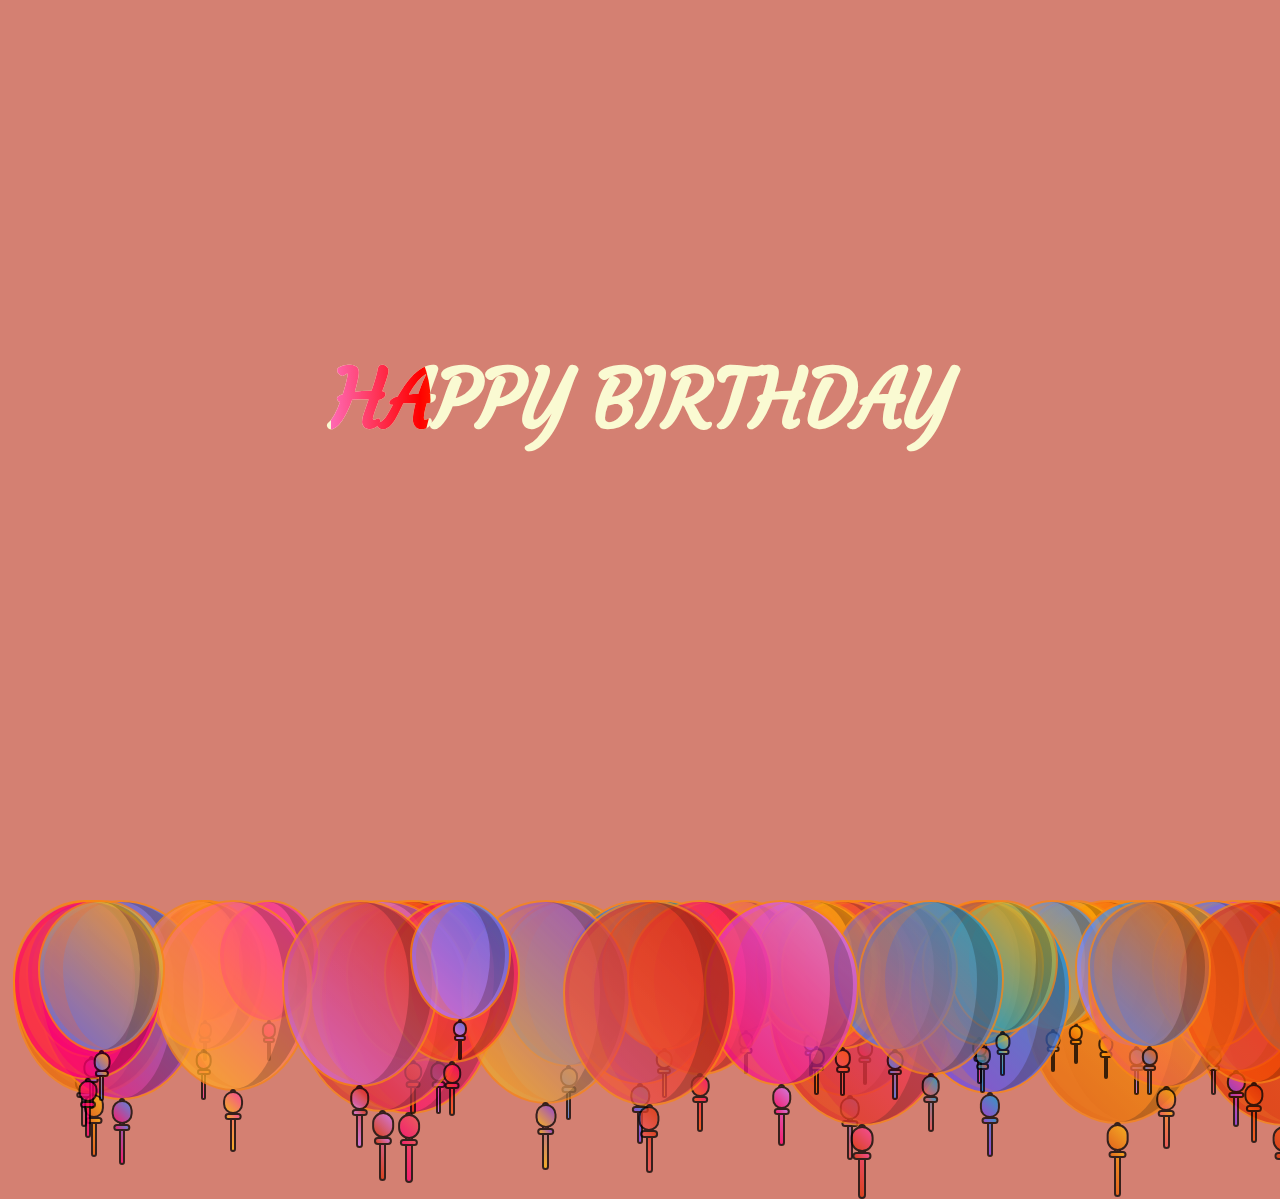
<file: birthday/qiqiu.html>
<html lang="en">

<head>
  <meta charset="UTF-8">
  <meta name="viewport" content="width=device-width, initial-scale=1.0">
  <meta http-equiv="content-type" content="text/html; charset=utf-8">
  <meta name="viewport" content="width=device-width,initial-scale=1,maximum-scale=1,user-scalable=no">
  <meta http-equiv="refresh" content="21.5;url=over.html">
  <title>气球</title>
  <link rel="stylesheet" href="happy.css">
  <style>
    @import url("https://fonts.googleapis.com/css2?family=Courgette&display=swap");
    *{box-sizing:border-box}html,body{height:100%;font-family:"Courgette",cursive}
    body{display:flex;justify-content:center;align-items:center;background-color: rgba(205, 106, 89, 0.85);overflow:hidden}
    .baloon{height:calc(1.2 * var(--width));
      width:var(--width);
      border:2px solid #f88615;
      border-radius:50% 50% 50% 50%/45% 45% 55% 55%;
      background-color:red;
      position:absolute;
      margin-bottom:20px;
      top:100%;
      -webkit-animation:animate 5s ease-in-out infinite;
      animation:animate 5s ease-in-out infinite;
      -webkit-animation-delay:calc(var(--animationDelay) * 0.15);
      animation-delay:calc(var(--animationDelay) * 0.15);
      z-index:1;opacity:0.75}
    .baloon::before, .baloon::after
    {content:"";position:absolute;top:0;margin:auto;border-radius:inherit;opacity:0.25}
    .baloon::before{border-left:calc(var(--width) * 0.15) solid #f88411;left:4px;height:100%;width:calc(0.95 * var(--width))}
    .baloon::after{height:100%;width:80%;right:4px;border-right:calc(var(--width) * 0.15) solid #000000}
    .baloon span{display:inline-flex;position:absolute;height:calc(0.4 * var(--width));width:calc(0.04 * var(--width));top:100%;left:0;right:0;margin:auto;background-image:inherit;z-index:-1;border-radius:20px;border:2px solid black}
    .baloon span::before,.baloon span::after{content:"";position:absolute;top:0;left:50%;transform:translatex(-50%);border-radius:4px;background-image:inherit;margin:auto;width:calc(0.1 * var(--width));height:calc(0.12 * var(--width));border-radius:500px;border:2px solid black}
    .baloon span::after{top:calc(0.14 * var(--width));width:calc(0.08 * var(--width));height:calc(0.02 * var(--width))}
    .wishes{font-size:5rem;color: #f6e206
    }  @-webkit-keyframes animate{from{top:100%} to{top:-55%}}  @keyframes animate{from{top:100%} to{top:-55%}}
  </style>
</head>

<body>

<div class="baloon"
     style="--width:187px;--animationDelay:-1s;left:80%;background-image:linear-gradient(45deg,#E85D04,#FFBA08);">
  <span></span></div>
<div class="baloon"
     style="--width:113px;--animationDelay:1s;left:99%;background-image:linear-gradient(45deg,#ff3da4,#FB5607);">
  <span></span></div>
<div class="baloon"
     style="--width:164px;--animationDelay:2s;left:60%;background-image:linear-gradient(45deg,#f15156,#3A86FF);">
  <span></span></div>
<div class="baloon"
     style="--width:110px;--animationDelay:3s;left:54%;background-image:linear-gradient(45deg,#FFBE0B,#f15156);">
  <span></span></div>
<div class="baloon"
     style="--width:117px;--animationDelay:4s;left:63%;background-image:linear-gradient(45deg,#FF006E,#00a1de);">
  <span></span></div>
<div class="baloon"
     style="--width:188px;--animationDelay:8s;left:60%;background-image:linear-gradient(45deg,#DC2F02,#ff3da4);">
  <span></span></div>
<div class="baloon"
     style="--width:113px;--animationDelay:10s;left:82%;background-image:linear-gradient(45deg,#FFBE0B,#FB5607);">
  <span></span></div>
<div class="baloon"
     style="--width:104px;--animationDelay:9s;left:80%;background-image:linear-gradient(45deg,#E85D04,#FFBA08);">
  <span></span></div>
<div class="baloon"
     style="--width:143px;--animationDelay:14s;left:1%;background-image:linear-gradient(45deg,#f15156,#3A86FF);">
  <span></span></div>
<div class="baloon"
     style="--width:102px;--animationDelay:14s;left:12%;background-image:linear-gradient(45deg,#DC2F02,#FB5607);">
  <span></span></div>
<div class="baloon"
     style="--width:109px;--animationDelay:11s;left:78%;background-image:linear-gradient(45deg,#FFBA08,#3A86FF);">
  <span></span></div>
<div class="baloon"
     style="--width:162px;--animationDelay:11s;left:71%;background-image:linear-gradient(45deg,#8338EC,#00a1de);">
  <span></span></div>
<div class="baloon"
     style="--width:178px;--animationDelay:16s;left:25%;background-image:linear-gradient(45deg,#FF006E,#f15156);">
  <span></span></div>
<div class="baloon"
     style="--width:116px;--animationDelay:13s;left:72%;background-image:linear-gradient(45deg,#ff3da4,#DC2F02);">
  <span></span></div>
<div class="baloon"
     style="--width:162px;--animationDelay:22s;left:1%;background-image:linear-gradient(45deg,#E85D04,#FFBA08);">
  <span></span></div>
<div class="baloon"
     style="--width:122px;--animationDelay:27s;left:72%;background-image:linear-gradient(45deg,#00a1de,#FB5607);">
  <span></span></div>
<div class="baloon"
     style="--width:123px;--animationDelay:19s;left:84%;background-image:linear-gradient(45deg,#d177ff,#00a1de);">
  <span></span></div>
<div class="baloon"
     style="--width:188px;--animationDelay:22s;left:93%;background-image:linear-gradient(45deg,#DC2F02,#FB5607);">
  <span></span></div>
<div class="baloon"
     style="--width:135px;--animationDelay:30s;left:29%;background-image:linear-gradient(45deg,#d177ff,#FF006E);">
  <span></span></div>
<div class="baloon"
     style="--width:135px;--animationDelay:24s;left:27%;background-image:linear-gradient(45deg,#DC2F02,#FB5607);">
  <span></span></div>
<div class="baloon"
     style="--width:112px;--animationDelay:22s;left:59%;background-image:linear-gradient(45deg,#3A86FF,#FF006E);">
  <span></span></div>
<div class="baloon"
     style="--width:167px;--animationDelay:29s;left:3%;background-image:linear-gradient(45deg,#FF006E,#3A86FF);">
  <span></span></div>
<div class="baloon"
     style="--width:111px;--animationDelay:26s;left:74%;background-image:linear-gradient(45deg,#00a1de,#FFBE0B);">
  <span></span></div>
<div class="baloon"
     style="--width:126px;--animationDelay:43s;left:11%;background-image:linear-gradient(45deg,#ff3da4,#FFBA08);">
  <span></span></div>
<div class="baloon"
     style="--width:177px;--animationDelay:35s;left:23%;background-image:linear-gradient(45deg,#DC2F02,#d177ff);">
  <span></span></div>
<div class="baloon"
     style="--width:124px;--animationDelay:44s;left:61%;background-image:linear-gradient(45deg,#f15156,#FB5607);">
  <span></span></div>
<div class="baloon"
     style="--width:132px;--animationDelay:36s;left:2%;background-image:linear-gradient(45deg,#FF006E,#3A86FF);">
  <span></span></div>
<div class="baloon"
     style="--width:139px;--animationDelay:48s;left:39%;background-image:linear-gradient(45deg,#3A86FF,#FFBA08);">
  <span></span></div>
<div class="baloon"
     style="--width:143px;--animationDelay:50s;left:91%;background-image:linear-gradient(45deg,#8338EC,#ff3da4);">
  <span></span></div>
<div class="baloon"
     style="--width:123px;--animationDelay:39s;left:90%;background-image:linear-gradient(45deg,#f15156,#3A86FF);">
  <span></span></div>
<div class="baloon"
     style="--width:154px;--animationDelay:56s;left:44%;background-image:linear-gradient(45deg,#8338EC,#00a1de);">
  <span></span></div>
<div class="baloon"
     style="--width:157px;--animationDelay:47s;left:85%;background-image:linear-gradient(45deg,#f15156,#FFBA08);">
  <span></span></div>
<div class="baloon"
     style="--width:125px;--animationDelay:51s;left:47%;background-image:linear-gradient(45deg,#FFBE0B,#00a1de);">
  <span></span></div>
<div class="baloon"
     style="--width:102px;--animationDelay:60s;left:17%;background-image:linear-gradient(45deg,#FF006E,#ff3da4);">
  <span></span></div>
<div class="baloon"
     style="--width:170px;--animationDelay:62s;left:36%;background-image:linear-gradient(45deg,#FFBE0B,#8338EC);">
  <span></span></div>
<div class="baloon"
     style="--width:159px;--animationDelay:53s;left:12%;background-image:linear-gradient(45deg,#FFBE0B,#ff3da4);">
  <span></span></div>
<div class="baloon"
     style="--width:123px;--animationDelay:62s;left:59%;background-image:linear-gradient(45deg,#E85D04,#FFBE0B);">
  <span></span></div>
<div class="baloon"
     style="--width:146px;--animationDelay:51s;left:49%;background-image:linear-gradient(45deg,#FB5607,#FF006E);">
  <span></span></div>
<div class="baloon"
     style="--width:126px;--animationDelay:63s;left:65%;background-image:linear-gradient(45deg,#3A86FF,#f15156);">
  <span></span></div>
<div class="baloon"
     style="--width:150px;--animationDelay:39s;left:1%;background-image:linear-gradient(45deg,#FF006E,#FF006E);">
  <span></span></div>
<div class="baloon"
     style="--width:134px;--animationDelay:73s;left:97%;background-image:linear-gradient(45deg,#00a1de,#FFBA08);">
  <span></span></div>
<div class="baloon"
     style="--width:136px;--animationDelay:43s;left:30%;background-image:linear-gradient(45deg,#FB5607,#FF006E);">
  <span></span></div>
<div class="baloon"
     style="--width:155px;--animationDelay:74s;left:55%;background-image:linear-gradient(45deg,#FF006E,#d177ff);">
  <span></span></div>
<div class="baloon"
     style="--width:153px;--animationDelay:69s;left:92%;background-image:linear-gradient(45deg,#FB5607,#DC2F02);">
  <span></span></div>
<div class="baloon"
     style="--width:146px;--animationDelay:58s;left:67%;background-image:linear-gradient(45deg,#f15156,#00a1de);">
  <span></span></div>
<div class="baloon"
     style="--width:172px;--animationDelay:72s;left:44%;background-image:linear-gradient(45deg,#f15156,#DC2F02);">
  <span></span></div>
<div class="baloon"
     style="--width:156px;--animationDelay:69s;left:22%;background-image:linear-gradient(45deg,#d177ff,#DC2F02);">
  <span></span></div>
<div class="baloon"
     style="--width:127px;--animationDelay:91s;left:3%;background-image:linear-gradient(45deg,#3A86FF,#FFBE0B);">
  <span></span></div>
<div class="baloon"
     style="--width:101px;--animationDelay:94s;left:32%;background-image:linear-gradient(45deg,#d177ff,#3A86FF);">
  <span></span></div>
<div class="baloon"
     style="--width:123px;--animationDelay:95s;left:85%;background-image:linear-gradient(45deg,#3A86FF,#E85D04);">
  <span></span></div>
<div class="wishes" ><h1>Happy Birthday<br></h1>&nbsp;&nbsp;&nbsp;&nbsp;&nbsp;<br></div>
<audio id="music" src="生日快乐5.mp3" preload="auto" autoPlay="autoplay"></audio>
<script src="music.js"></script>
</body>
</html>
</file>
<file: birthday/zhufuyu.css>
*{
    margin: 0;
    padding: 0;
}
:root{
    /* 自定义属性，这几个属性等会是通过js随机生成，通过var函数可对其调用 */
    /* 上外边距 */
    --margin-top: 0;
    /* 左外边距 */
    --margin-left: 0;
    /* 动画时长 */
    --animation-duration: 0s;
    /* 动画延迟时间 */
    --animation-delay: 0s;
}
body{
    top:0;
    left:0;
    /* 100%窗口高度 */
    height: 100vh;
    /* 弹性布局 居中显示 */
    display: flex;
    justify-content: center;
    align-items: center;
    background-color: #111;
    /* 溢出隐藏 */
    overflow: hidden;
    /* 设置视距 */
    perspective: 1100px;
}
div{
    /* 所有div默认开启3D属性 */
    transform-style: preserve-3d;
}
.word-box,
.word-box .word{
    position: absolute;
    /* 执行动画：动画名 时长 线性的 无限次播放 */
    animation: rotY 0s linear infinite;
    /* 设置动画时长 */
    animation-duration: var(--animation-duration);
    /* 设置动画延迟 */
    animation-delay: var(--animation-delay);
}
.word-box{
    margin-top: var(--margin-top);
}
.word-box .word{
    margin-left: var(--margin-left);
}
.word-box .word{
    /* 反向动画 */
    animation-direction: reverse;
}

/* 定义动画 */
@keyframes rotY {
    to{
        /* 1turn表示一圈 */
        transform: rotateY(1turn);
    }
}
</file>
<file: birthday/flowerr.css>
*{
    /* 初始化 */
    margin: 0;
    padding: 0;
    box-sizing: border-box;
}
body{
    /* 100%窗口宽高 */
    height: 100vh;
    /* 弹性布局 水平+垂直居中 */
    display: flex;
    justify-content: center;
    align-items: center;
    background-color: #222;
}
h1{
    width: 900px;
    height: 365px;
    color: #0ff;
    /*!* 转大写 **/
    text-transform: uppercase;
}
/* 使用splitting插件后会自动生成.char元素 */
.char{
    /* 绝对定位 */
    position: absolute;
    /* 设置过山车运动路径 */
    offset-path: path('M.2 219.6c247-107 233.3 91.4 406.4 138.4C659.2 426.6 750.2 6.6 552.2.6 337.7-5.9 426.9 415 696.1 359.4c256.1-52.9 182.1-217.9 413.1-163.9');
    /* 设置偏移的距离 */
    /* --char-index是CSS的自定义属性，可通过var函数对其调用，这里是使用splitting插件后自动生成的 */
    offset-distance: calc(var(--char-index) * 24px);
    /* 执行动画：动画名称 时长 贝塞尔曲线 无限次播放 轮流反向播放 */
    animation: loop 3.5s cubic-bezier(0.62,0.01,0.42,1.01) infinite alternate;
    /* 设置动画延迟 */
    animation-delay: calc(var(--char-index) * 0.01s);
}

/* 定义动画 */
@keyframes loop {
    100%{
        color: #faf;
        offset-distance: calc(var(--char-index) * 40px + 700px);
    }
    100%{
        offset-distance: calc(var(--char-index) * 24px + 1600px);
    }
}
</file>
<file: birthday/happy.css>
*{
    /* 初始化 取消页面元素内外边距 */
    margin: 0;
    padding: 0;
}
body{
    background-color: #222;
    /* 弹性布局 水平、垂直居中 */
    display: flex;
    justify-content: center;
    align-items: center;
    /* 100%窗口高度 */
    height: 100vh;
}
h1{
    color: lightgoldenrodyellow;
    /* 转大写 */
    text-transform: uppercase;
    font-size: 80px;
    /* 相对定位 */
    position: relative;
}
h1::after{
    content: "happy birthday";
    /* 颜色为透明 */
    color: transparent;
    position: absolute;
    top: 0;
    left: 0;
    background: linear-gradient(to right,#ff69b3,#fe0000,#ffa401,#ffff01,#008102,#40e1d2,#410098,#9400d4);
    /* 以文字的范围来裁剪背景图片 */
    background-clip: text;
    -webkit-background-clip: text;
    /* 将元素裁剪为一个圆形（100px表示圆的直径，0% 50%表示圆心的位置） */
    clip-path: circle(100px at 0% 50%);
    /* 执行动画（动画 时长 infinite表示无限次播放） */
    animation: light 5s infinite;
}

/* 定义动画 改变圆心的位置 */
@keyframes light{
    0%{
        clip-path: circle(100px at 0% 50%);
    }
    50%{
        clip-path: circle(100px at 100% 50%);
    }
    100%{
        clip-path: circle(100px at 0% 50%);
    }
}
</file>
